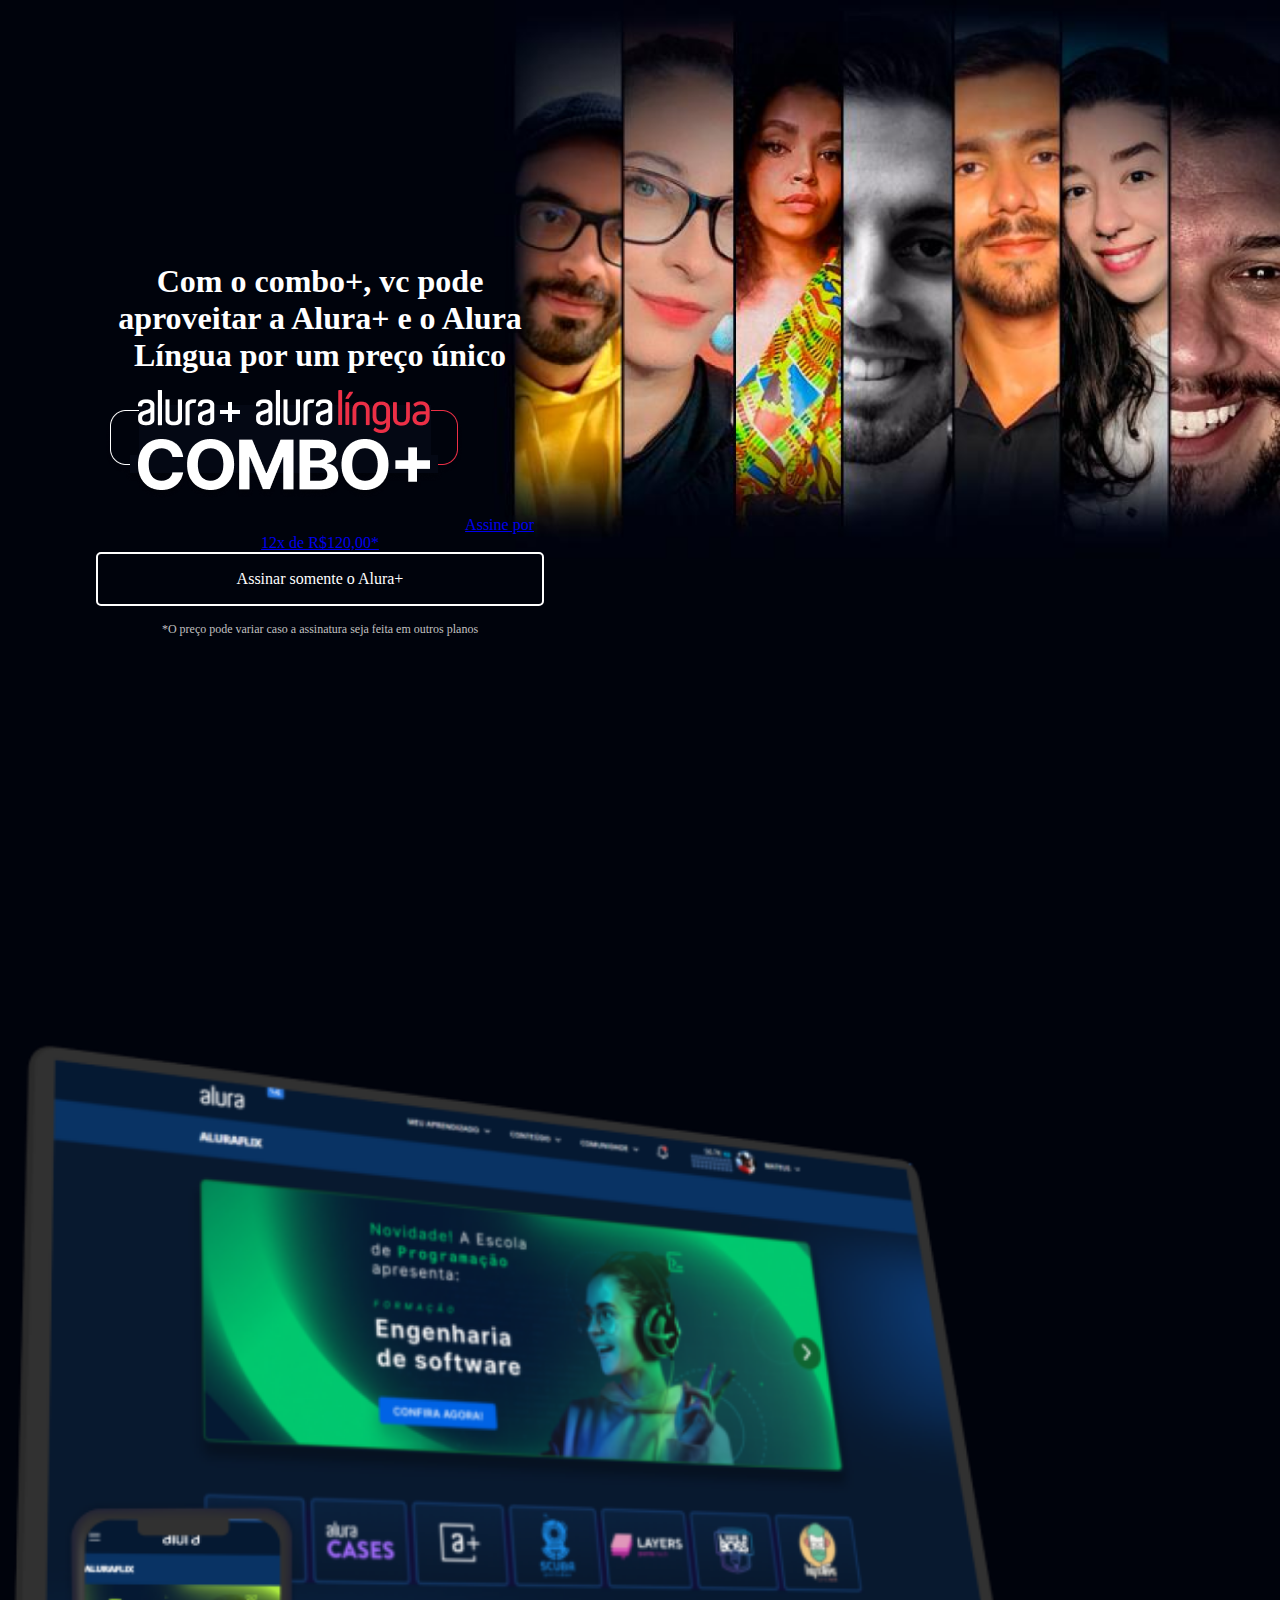
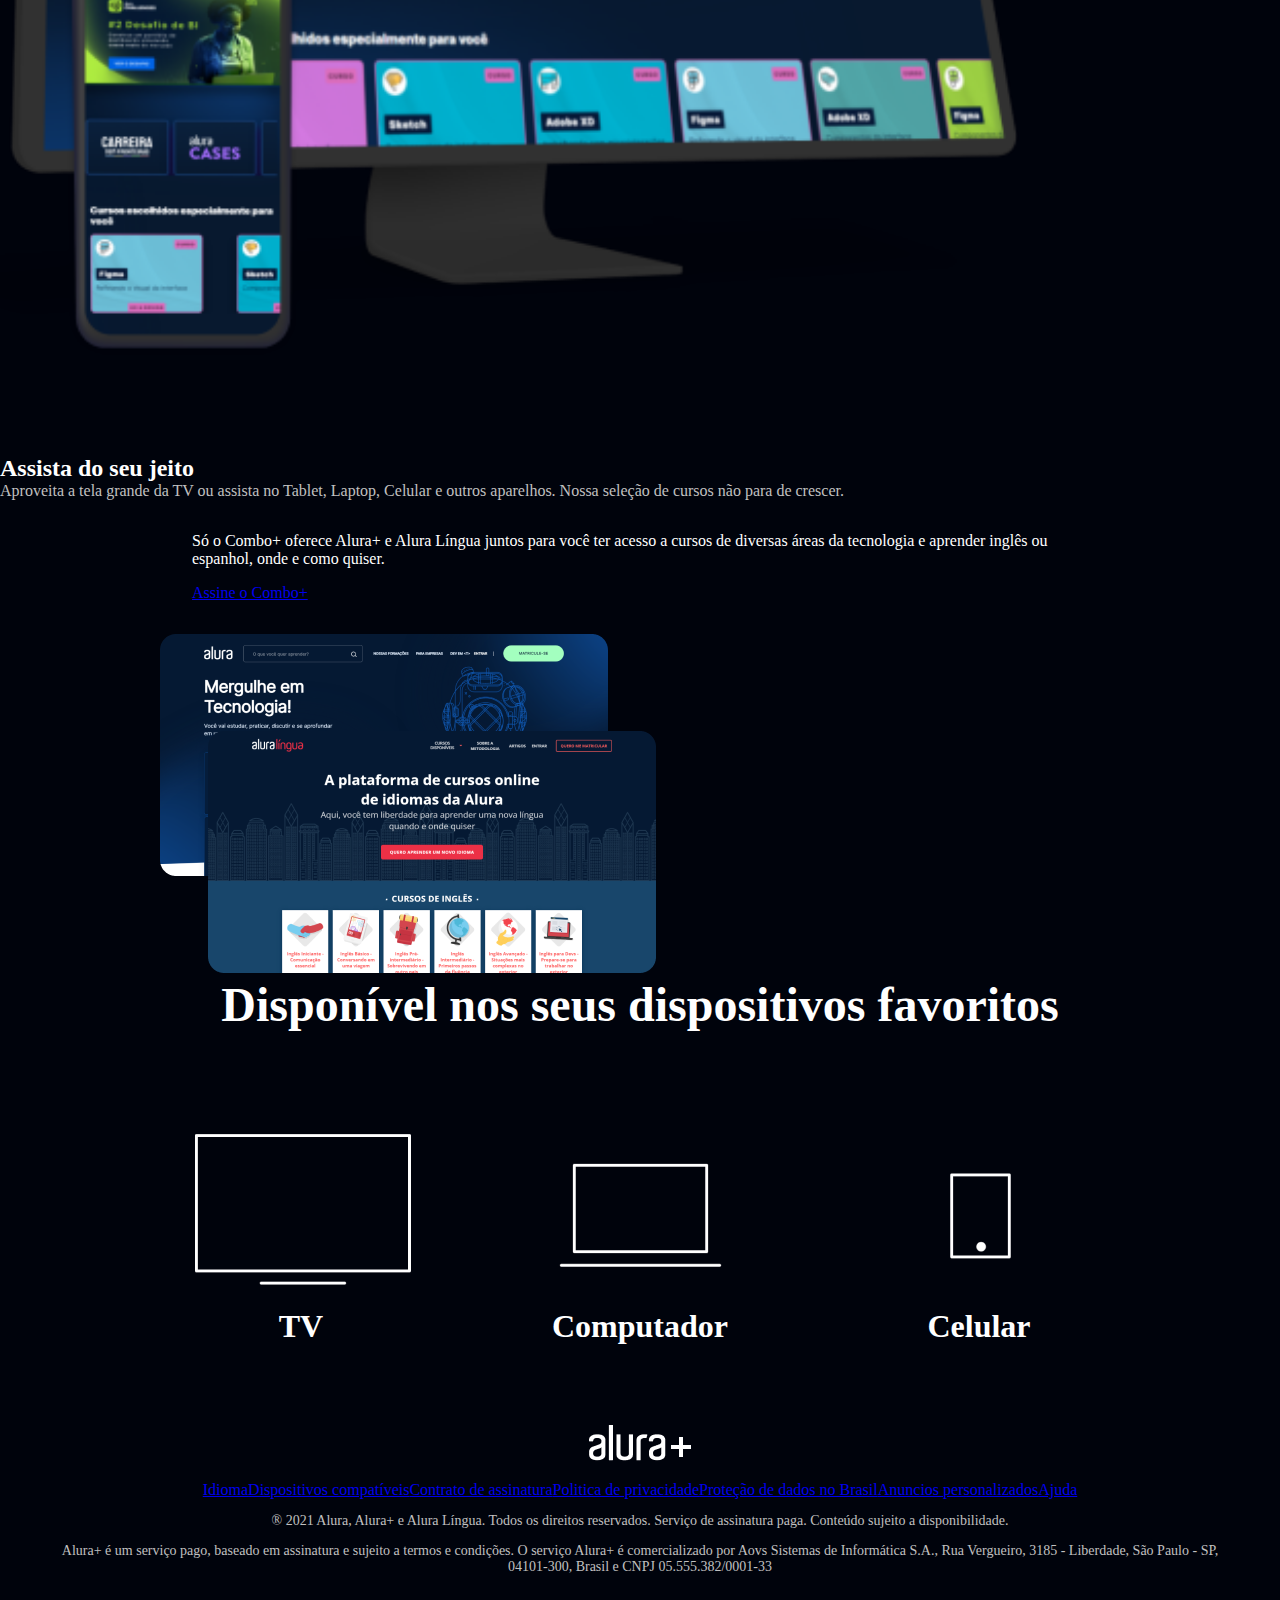
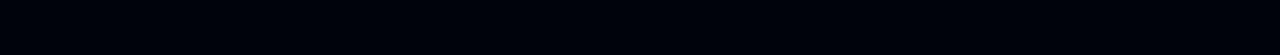
<file: index.html>
<!DOCTYPE html>
<html lang="en">
<head>
    <meta charset="UTF-8">
    <meta name="viewport" content="width=device-width, initial-scale=1.0">
    <title>Document</title>
    <link rel="stylesheet" href="style.css">
</head>
<body class="body" >
    <section class="Conteiner Principal" >
      <div class="conteiner-caixa" >
      <h1 class="conteiner-titulo" >Com o combo+, vc pode aproveitar a Alura+ e o Alura Língua por um preço único</h1>
      <img class="conteiner-imagem" src="Combo.png" alt="Ocombo+ é o conjunto do Alura+ e o Alura Língua">
      <a href="wwww.alura.com.br" class="container_botao" >Assine por 12x de R$120,00*</a>
      <a href="www.alura.com.br" class="conteiner_botao botao_secundario" >Assinar somente o Alura+</a>
      <p class="conteiner-aviso" >*O preço pode variar caso a assinatura seja feita em outros planos</p>
    </div>
    </section>

    
    <section class="conteiner-secundario" >
      <img src="Plataformas.png" alt="Um monitor e um celular com a alura plus aberta" class="secundario-imagem" >
      <div class="conteiner-descricao" >
        <h2 class="descricao-titulo">Assista do seu jeito</h2>
        <p class="descricao-texto">Aproveita a tela grande da TV ou assista no Tablet, Laptop, Celular e outros aparelhos. Nossa seleção de cursos não para de crescer.</p>
      </div>
    </section>
    <section class="container secundario">
      <div class="container__descricao">
          <p class="descricao__texto">
              Só o Combo+ oferece Alura+ e Alura Língua juntos para você ter acesso a cursos de diversas áreas da
              tecnologia e aprender inglês ou espanhol, onde e como quiser.
          </p>
          <a href="www.alura.com.br" class="container__botao secundario__botao" container>Assine o Combo+</a>
      </div>
      <img src="Telas.png" alt="Tela do alura+ e alura língua" class="secundario__imagem">
  </section>
  <section class="dispositivos">
    <h2 class="dispositivos__titulo">Disponível nos seus dispositivos favoritos</h2>
    <ul class="dispositivos__lista">
        <li>
            <img src="tv.png" alt="Ícone de televisão">
            <h3 class="lista__item">TV</h3>
        </li>
        <li>
            <img src="computador.png" alt="Ícone de computador">
            <h3 class="lista__item">Computador</h3>
        </li>
        <li>
            <img src="celular.png" alt="Ícone de celular">
            <h3 class="lista__item">Celular</h3>
        </li>
    </ul>
</section>
<footer class="rodape">
    <img src="Logo.png" alt="Alura+" class="rodape__logo">
    <ul class="rodape__lista">
        <li class="lista__link">
            <a href="#">Idioma</a>
        </li>
        <li class="lista__link">
            <a href="#">Dispositivos compatíveis</a>
        </li>
        <li class="lista__link">
            <a href="#">Contrato de assinatura</a>
        </li>
        <li class="lista__link">
            <a href="#">Politica de privacidade</a>
        </li>
        <li class="lista__link">
            <a href="#">Proteção de dados no Brasil</a>
        </li>
        <li class="lista__link">
            <a href="#">Anuncios personalizados</a>
        </li>
        <li class="lista__link">
            <a href="#">Ajuda</a>
        </li>
    </ul>
    <p class="rodape__texto">® 2021 Alura, Alura+ e Alura Língua. Todos os direitos reservados. Serviço de assinatura paga. Conteúdo sujeito a disponibilidade.</p>
    <p class="rodape__texto">Alura+ é um serviço pago, baseado em assinatura e sujeito a termos e condições. O serviço Alura+ é comercializado por Aovs Sistemas de Informática S.A., Rua Vergueiro, 3185 - Liberdade, São Paulo - SP, 04101-300, Brasil e CNPJ 05.555.382/0001-33</p>
</footer>



</body>
</html>
</file>
<file: style.css>
:root {
    --branco-principal: #FFFFFF;
    --cinza-secundario: #C0C0C0;
    --botao-azul: #167BF7;
    --cor-de-fundo: #00030C;
    --fonte-principal: 'inter';
    --botao-azul-efeito: #3c92fa;
}
.body{
    background-color: var(--cor-de-fundo);
    color: var(--branco-principal);
    font-family: var(--fonte-principal);
    font-size: 16px;
    font-weight: 400;
}
*{
    margin: 0%;
    padding: 0%;
}
.Principal{
    background-image: url("pessoas.png");
    background-repeat: no-repeat;
    background-size: contain;
    align-items: center;
    text-align: center;
}
.Conteiner{
    height: 100vh;
    display: grid;
    grid-template-columns: 50% 50%;
}
.botao-secundario{
    background-color: transparent;
    border: 2 px solid var(--branco-principal);
}
.conteiner-aviso{
    font-size: 12px;
    color: var(--cinza-secundario);
}
.conteiner_botao{
    background-color: var(--botao-azul);
    border-radius: 5px;
    padding: 1em;
    color: var(--branco-principal);
    display: block;
    text-decoration: none;
    margin-bottom: 1em;
}
.botao_secundario{
    background-color: transparent;
    border: 2px solid var(--branco-principal)
}
.conteiner-imagem{
    margin: 1em 0 2em 0;
}
.conteiner-caixa{
    margin: 0 6em;
}
.secundario-imagem{
    width: 80%;

}
.secundario{
    align-items: center;
    margin: 0 10em;
}
.descrição-titulo{
    font-weight: 700;
    font-size: 48px;
    color: var(--branco-principal);
    margin-bottom: 0.1em;
}
.descricao-texto{
    color: var(--cinza-secundario);
}
.secundario__botao {
    display: inline-block;
    margin-top: 1em;
}
.container__descricao {
    padding: 2em;
}
.dispositivos__lista {
    display: flex;
    justify-content: center;
    list-style-type: none;
    margin: 5em 0;
}
.dispositivos {
    text-align: center;
}
.dispositivos__titulo {
    font-size: 48px;
    color: var(--branco-principal);
}
.lista__item {
    font-size: 32px;
    color: var(--branco-principal);
}
.lista__link a:hover {
    color: var(--botao-azul);
}
.lista__link a:active {
    color: purple;
}
.container__botao:hover {
    background-color: var(--botao-azul-efeito);
    color: var(--cor-de-fundo);
}
.rodape__lista {
    display: flex;
    justify-content: center;
    list-style-type: none;
    margin-top: 1em;
}
.rodape__texto{
    margin: 1em 0;
    color: var(--cinza-secundario);
    font-size: 14px;
}
.rodape {
    text-align: center;
    margin: 5em 3em;
}
</file>
